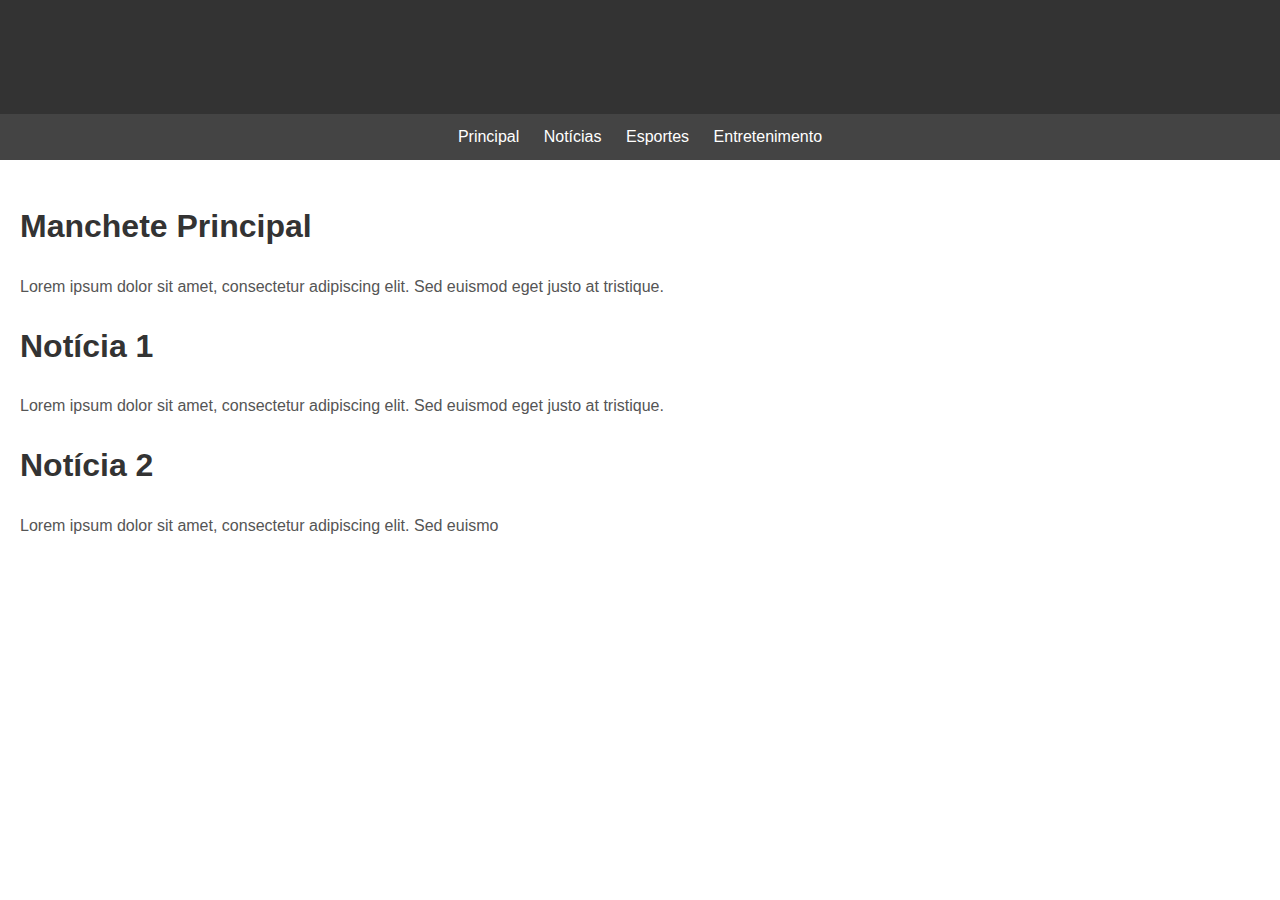
<file: index.html>
<!DOCTYPE html>
<html lang="pt-BR">
<head>
    <meta charset="UTF-8">
    <meta name="viewport" content="width=device-width, initial-scale=1.0">
    <title>Jornal Exemplo</title>
    <style>
        body {
            font-family: Arial, sans-serif;
            line-height: 1.6;
            margin: 0;
            padding: 0;
        }
        header {
            background-color: #333;
            color: #fff;
            padding: 10px 0;
            text-align: center;
        }
        nav {
            background-color: #444;
            color: #fff;
            padding: 10px 0;
            text-align: center;
        }
        nav a {
            color: #fff;
            text-decoration: none;
            margin: 0 10px;
        }
        section {
            padding: 20px;
        }
        article {
            margin-bottom: 20px;
        }
        h1 {
            color: #333;
        }
        p {
            color: #555;
        }
        footer {
            background-color: #333;
            color: #fff;
            text-align: center;
            padding: 10px 0;
            position: fixed;
            bottom: 0;
            width: 100%;
        }
    </style>
</head>
<body>

<header>
    <h1>Jornal Exemplo</h1>
</header>

<nav>
    <a href="#">Principal</a>
    <a href="#">Notícias</a>
    <a href="#">Esportes</a>
    <a href="#">Entretenimento</a>
</nav>

<section>
    <article>
        <h1>Manchete Principal</h1>
        <p>Lorem ipsum dolor sit amet, consectetur adipiscing elit. Sed euismod eget justo at tristique.</p>
    </article>
    <article>
        <h1>Notícia 1</h1>
        <p>Lorem ipsum dolor sit amet, consectetur adipiscing elit. Sed euismod eget justo at tristique.</p>
    </article>
    <article>
        <h1>Notícia 2</h1>
        <p>Lorem ipsum dolor sit amet, consectetur adipiscing elit. Sed euismo
</file>
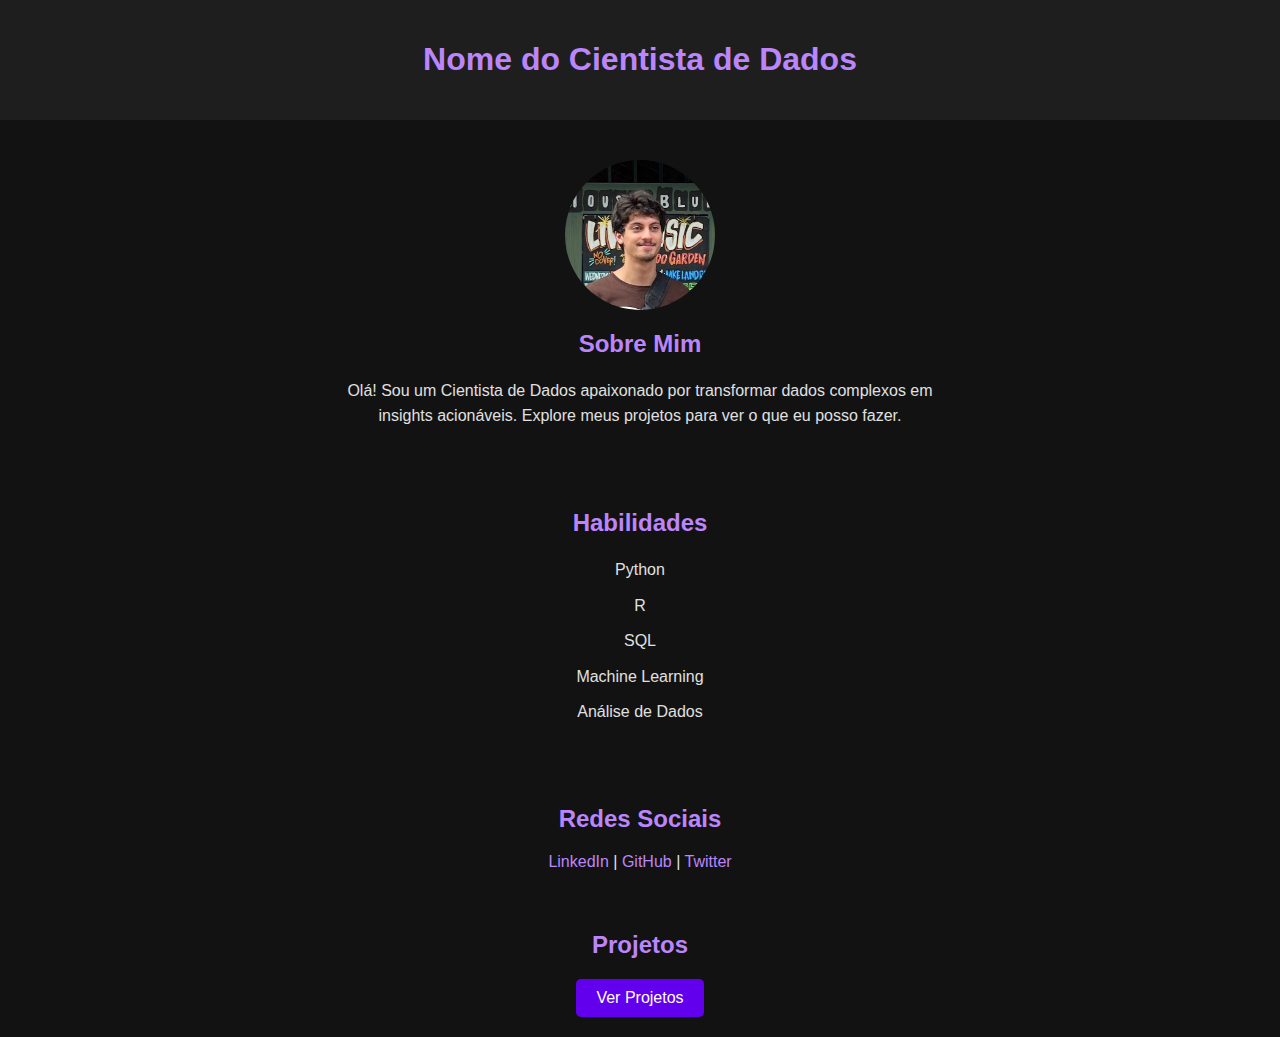
<file: OneDrive/Desktop/compass curso/portifo_site/index.html>
<!DOCTYPE html>
<html lang="en">
<head>
    <meta charset="UTF-8">
    <meta name="viewport" content="width=device-width, initial-scale=1.0">
    <title>Portfólio do Cientista de Dados</title>
    <link rel="stylesheet" href="style.css">
</head>
<body>
    <header>
        <h1>Nome do Cientista de Dados</h1> <!-- Substitua pelo seu nome -->
    </header>
    <section id="about">
        <img src="1709246928329.jpeg" alt="Foto de Perfil" class="profile-pic">
        <h2>Sobre Mim</h2>
        <p>Olá! Sou um Cientista de Dados apaixonado por transformar dados complexos em insights acionáveis. Explore meus projetos para ver o que eu posso fazer.</p>
    </section>
    <section id="skills">
        <h2>Habilidades</h2>
        <ul>
            <li>Python</li>
            <li>R</li>
            <li>SQL</li>
            <li>Machine Learning</li>
            <li>Análise de Dados</li>
            <!-- Adicione mais habilidades conforme necessário -->
        </ul>
    </section>
    <section id="social-media">
        <h2>Redes Sociais</h2>
        <a href="https://linkedin.com" target="_blank">LinkedIn</a> |
        <a href="https://github.com" target="_blank">GitHub</a> |
        <a href="https://twitter.com" target="_blank">Twitter</a>
        <!-- Adicione mais redes sociais conforme necessário -->
    </section>
    <section id="projects">
        <h2>Projetos</h2>
        <!-- Inserir projetos aqui -->
        <a href="#projects" class="btn">Ver Projetos</a>
    </section>
</body>
</html>
</file>
<file: OneDrive/Desktop/compass curso/portifo_site/style.css>
body, html {
    margin: 0;
    padding: 0;
    font-family: Arial, sans-serif;
    background-color: #121212;
    color: #E0E0E0;
}

header {
    background-color: #1E1E1E;
    padding: 20px 0;
    text-align: center;
}

h1, h2 {
    color: #BB86FC;
}

.profile-pic {
    width: 150px;
    height: 150px;
    border-radius: 50%;
    display: block;
    margin: 20px auto;
}

section {
    text-align: center;
    padding: 20px;
}

p, ul {
    max-width: 600px;
    margin: 20px auto;
    line-height: 1.6;
}

ul {
    list-style: none;
    padding: 0;
}

li {
    margin: 10px 0;
}

a {
    color: #BB86FC;
    text-decoration: none;
}

a:hover {
    text-decoration: underline;
}

.btn {
    display: inline-block;
    background-color: #6200EE;
    color: #FFFFFF;
    padding: 10px 20px;
    text-decoration: none;
    border-radius: 5px;
    transition: background-color 0.3s ease;
}

.btn:hover {
    background-color: #3700B3;
}

/* Estilo adicional conforme necessário */
</file>
